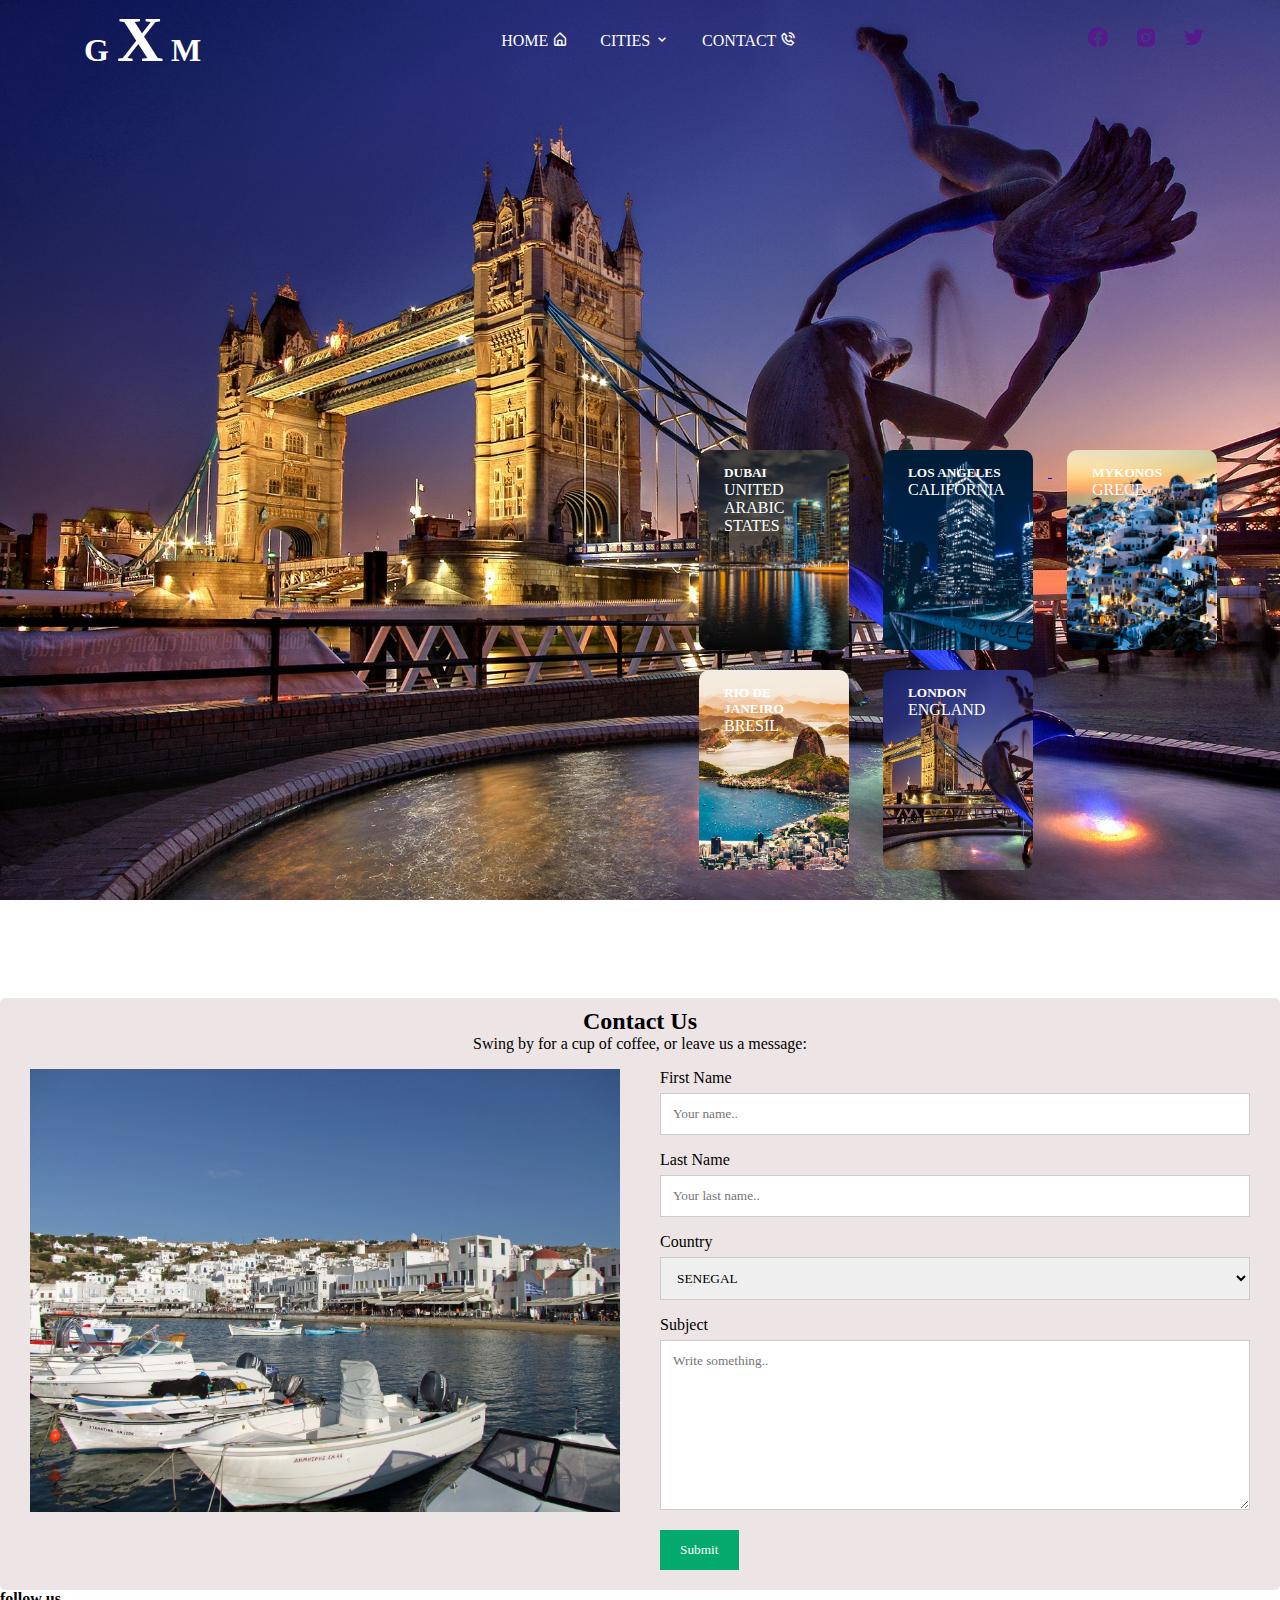
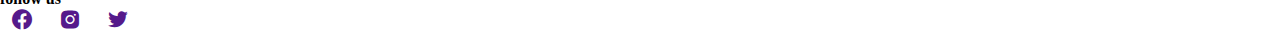
<file: index.html>
<!DOCTYPE html>
<html lang="en">
<head>
    <meta charset="UTF-8">
    <meta name="viewport" content="width=device-width, initial-scale=1.0">
    <link href='https://unpkg.com/boxicons@2.1.4/css/boxicons.min.css' rel='stylesheet'>
    <link rel="stylesheet" href="css/style.css">
    <title>Home</title>
</head>
<body>
    <header>
        
        <div class="principal">
            <div class="logo">
                <h1>g <span>x</span> m</h1>
            </div>

            <nav> 
                <div class="navbar">
                    <a href="index.html">Home <i class='bx bx-home-alt'></i></a>
                    <div class="subnav">
                      <button class="subnavbtn" >cities <i class='bx bx-chevron-down'></i></button>
                      <div class="subnav-content">
                        <a href="pages/dubai.html">dubai</a>
                        <a href="pages/losangeles.html">Los angeles</a>
                        <a href="pages/mykonos.html">mykonos</a>
                        <a href="pages/riodejaneiro.html">Rio de janeiro</a>
                        <a href="pages/london.html">london</a>
                      </div>
                    </div> 
                    <div class="subnav">
                        <a href="pages/contact.html">contact <i class='bx bx-phone-call bx-fade-up' ></i></a>
                      
                    </div> 
            </nav>
            <div class="socials">
                <a href=""><i class='bx bxl-facebook-circle'></i></a>
                <a href=""><i class='bx bxl-instagram-alt' ></i></a>
                <a href=""><i class='bx bxl-twitter' ></i></a>
            </div>
            
            
        
    </header> 
    
    <div class="test">
        <div class="title">
            <h1><span>D</span>iscover our best cities</h1>
        </div>
        <div class="container">
            <a href="pages/dubai.html">
                <div class="card card1">
                    <h5>DUBAI</h5>
                    <p>UNITED ARABIC STATES</p>
                </div>
            </a>
            <a href="pages/losangeles.html">
                <div class="card card2">
                    <h5>LOS ANGELES</h5>
                    <p>CALIFORNIA</p>
                </div>
            </a>
        
            <a href="pages/mykonos.html">
                <div class="card card3">
                    <h5>MYKONOS</h5>
                    <p>GRECE</p>
                </div>
            </a>
            <a href="pages/riodejaneiro.html">
              <div class="card card4">
                    <h5>RIO DE JANEIRO</h5>
                    <p>BRESIL</p>
                </div>
            </a>
               
            <a href="pages/london.html">
                <div class="card card6">
                    <h5>LONDON</h5>
                    <p>ENGLAND</p>
                </div>
            </a>
        </div>
    </div>
    
    <main class="contact">
        <div class="head">
            <h2>Contact Us</h2>
            <p>Swing by for a cup of coffee, or leave us a message:</p>
        </div>
        <div class="row">
            <div class="column">
                <img src="images/boats-487264.jpg" style="width:100%">
            </div>
            <div class="column">
                <form>
                    <label for="fname">First Name</label>
                    <input type="text" id="fname" name="firstname" placeholder="Your name..">
                    <label for="lname">Last Name</label>
                    <input type="text" id="lname" name="lastname" placeholder="Your last name..">
                    <label for="country">Country</label>
                    <select id="country" name="country">
                        <option value="senegal">SENEGAL</option>
                        <option value="cameroun">CAMEROON</option>
                        <option value="usa">USA</option>
                    </select>
                    <label for="subject">Subject</label>
                    <textarea id="subject" name="subject" placeholder="Write something.." style="height:170px"></textarea>
                    <input type="submit" value="Submit">
                </form>
            </div>
        </div>
    </main>
    <footer>
        <div class="footer-col">
            <h4>follow us</h4>
            <div class="socials">
                <a href=""><i class='bx bxl-facebook-circle'></i></a>
                <a href=""><i class='bx bxl-instagram-alt' ></i></a>
                <a href=""><i class='bx bxl-twitter' ></i></a>
            </div>
        </div>
    </footer>  
</body>
</html>
</file>
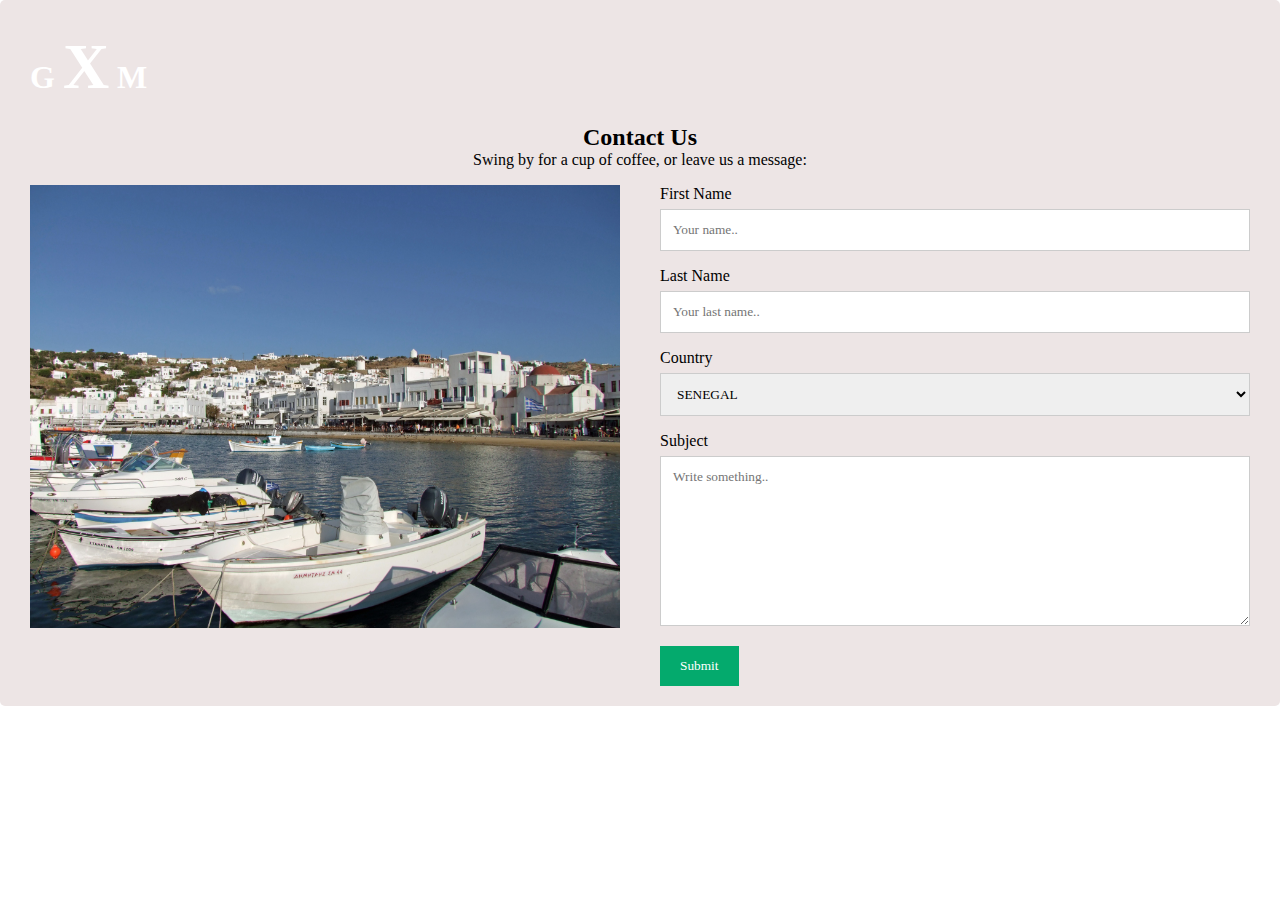
<file: pages/contact.html>
<!DOCTYPE html>
<html lang="en">
<head>
    <meta charset="UTF-8">
    <meta name="viewport" content="width=device-width, initial-scale=1.0">
    <link href='https://unpkg.com/boxicons@2.1.4/css/boxicons.min.css' rel='stylesheet'>
    <link rel="stylesheet" href="../css/style.css">
    <title>contact</title>
</head>
<body>
    <main class="contact">
        <a href="../index.html" class="logo">
            <h1>g <span>x</span> m</h1>
        </a>
        <div style="text-align:center">
            <h2>Contact Us</h2>
            <p>Swing by for a cup of coffee, or leave us a message:</p>
        </div>
        <div class="row">
            <div class="column">
                <img src="../images/boats-487264.jpg" style="width:100%">
            </div>
            <div class="column">             
                <form>
                    <label for="fname">First Name</label>
                    <input type="text" id="fname" name="firstname" placeholder="Your name..">
                    <label for="lname">Last Name</label>
                    <input type="text" id="lname" name="lastname" placeholder="Your last name..">
                    <label for="country">Country</label>
                    <select id="country" name="country">
                        <option value="senegal">SENEGAL</option>
                        <option value="cameroun">CAMEROON</option>
                        <option value="usa">USA</option>
                    </select>
                    <label for="subject">Subject</label>
                    <textarea id="subject" name="subject" placeholder="Write something.." style="height:170px"></textarea>
                    <input type="submit" value="Submit">
                </form>
            </div>
        </div>
    </main>
</body>
</html>
</file>
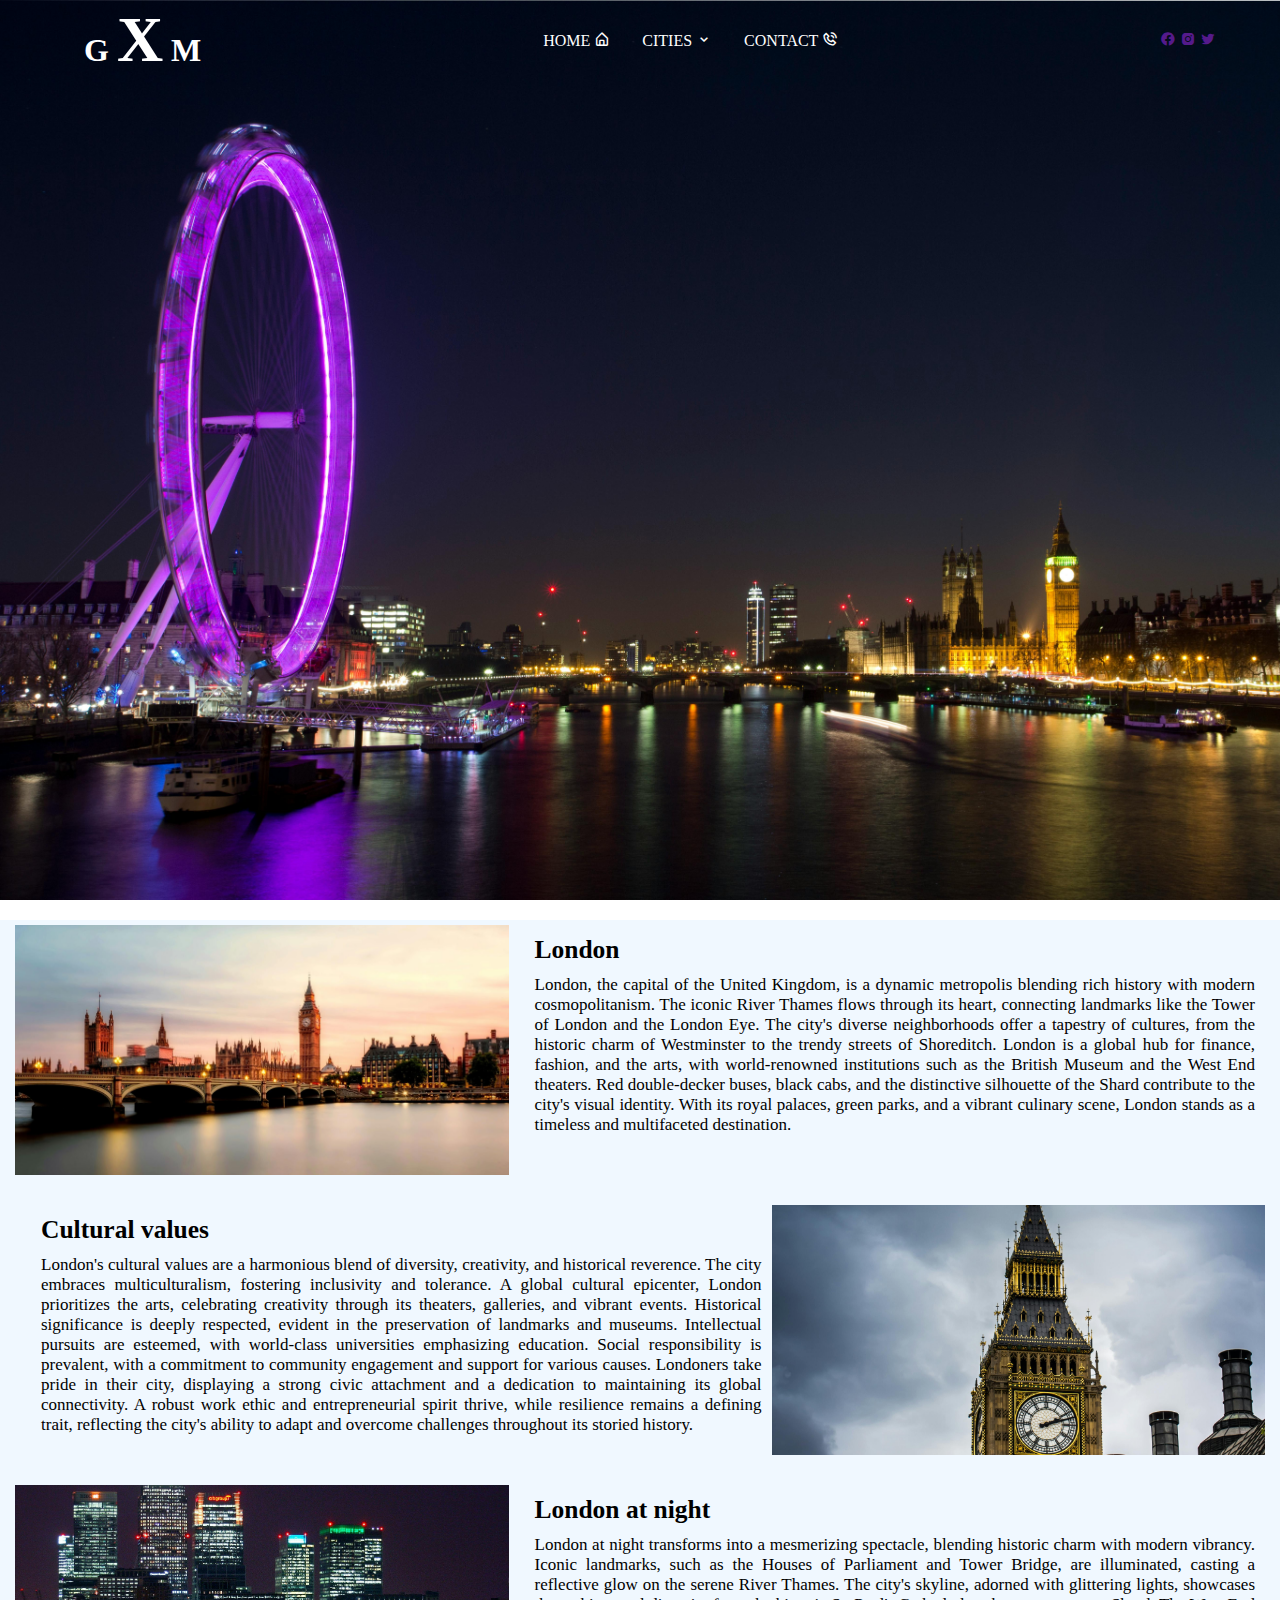
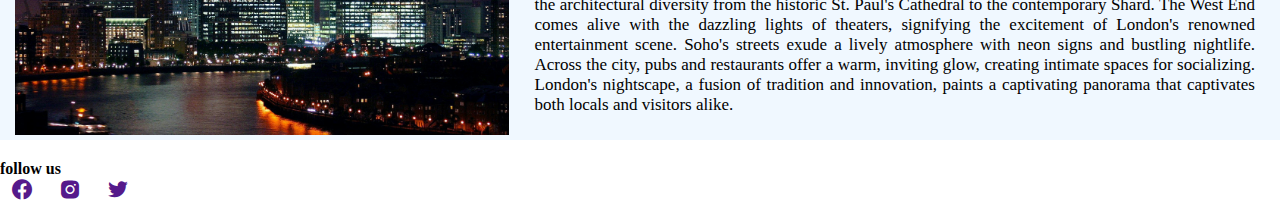
<file: pages/london.html>
<!DOCTYPE html>
<html lang="en">
    <head>
        <meta charset="UTF-8">
        <meta name="viewport" content="width=device-width, initial-scale=1.0">
        <link href='https://unpkg.com/boxicons@2.1.4/css/boxicons.min.css' rel='stylesheet'>
        <link rel="stylesheet" href="../css/style.css">
        <title>london</title>
    </head>
    <body>
        <section id="london">
            
            
                <div class="principal">
                  <div class="logo">
                    <h1>g <span>x</span> m</h1>
                  </div>

                    <nav> 
                        <div class="navbar">
                            <a href="../index.html">Home <i class='bx bx-home-alt'></i></a>
                            <div class="subnav">
                            <button class="subnavbtn" >cities <i class='bx bx-chevron-down'></i></button>
                            <div class="subnav-content">
                                <a href="dubai.html">dubai</a>
                                <a href="losangeles.html">Los angeles</a>
                                <a href="mykonos.html">mykonos</a>
                                <a href="riodejaneiro.html">Rio de janeiro</a>
                                <a href="london.html">london</a>
                            </div>
                            </div> 
                            <div class="subnav">
                                <a href="contact.html">contact <i class='bx bx-phone-call bx-fade-up' ></i></a>
                            
                            </div> 
                    </nav>
                    <div class="socials">
                        <a href=""><i class='bx bxl-facebook-circle'></i></a>
                        <a href=""><i class='bx bxl-instagram-alt' ></i></a>
                        <a href=""><i class='bx bxl-twitter' ></i></a>
                    </div>
            </section>
            <div class="wraper-grille">
      
                <div class="city-item">
                  <div class="image-item">
                      <img src="../images/pexels-pixabay-460672.jpg" alt="">
                  </div>
                  
                  <div class="desc-item">
                    <h2>London</h2>
                
        
                    <p>London, the capital of the United Kingdom, is a dynamic metropolis blending rich history with modern cosmopolitanism. The iconic River Thames flows through its heart, connecting landmarks like the Tower of London and the London Eye. The city's diverse neighborhoods offer a tapestry of cultures, from the historic charm of Westminster to the trendy streets of Shoreditch. London is a global hub for finance, fashion, and the arts, with world-renowned institutions such as the British Museum and the West End theaters. Red double-decker buses, black cabs, and the distinctive silhouette of the Shard contribute to the city's visual identity. With its royal palaces, green parks, and a vibrant culinary scene, London stands as a timeless and multifaceted destination.





                    </p>
                  </div>
                </div>
              <div class="city-item">
                
                <div class="desc-item">
                  <h2>Cultural values</h2>
        
                    <p>London's cultural values are a harmonious blend of diversity, creativity, and historical reverence. The city embraces multiculturalism, fostering inclusivity and tolerance. A global cultural epicenter, London prioritizes the arts, celebrating creativity through its theaters, galleries, and vibrant events. Historical significance is deeply respected, evident in the preservation of landmarks and museums. Intellectual pursuits are esteemed, with world-class universities emphasizing education. Social responsibility is prevalent, with a commitment to community engagement and support for various causes. Londoners take pride in their city, displaying a strong civic attachment and a dedication to maintaining its global connectivity. A robust work ethic and entrepreneurial spirit thrive, while resilience remains a defining trait, reflecting the city's ability to adapt and overcome challenges throughout its storied history.











                    </p>
        
                </div>
                <div class="image-item">
                  <img src="../images/pexels-amar-saleem-77171.jpg">
                </div>
                </div>
              <div class="city-item">
                <div class="image-item">
                  <img src="../images/pexels-pixabay-88514.jpg">
                </div>
                  <div class="desc-item">
                    <h2>London at night</h2>
        
                    <p>London at night transforms into a mesmerizing spectacle, blending historic charm with modern vibrancy. Iconic landmarks, such as the Houses of Parliament and Tower Bridge, are illuminated, casting a reflective glow on the serene River Thames. The city's skyline, adorned with glittering lights, showcases the architectural diversity from the historic St. Paul's Cathedral to the contemporary Shard. The West End comes alive with the dazzling lights of theaters, signifying the excitement of London's renowned entertainment scene. Soho's streets exude a lively atmosphere with neon signs and bustling nightlife. Across the city, pubs and restaurants offer a warm, inviting glow, creating intimate spaces for socializing. London's nightscape, a fusion of tradition and innovation, paints a captivating panorama that captivates both locals and visitors alike.
                    </p>
        
                  </div>
               </div>
              
          </div>
          <footer>
            <div class="footer-col">
              <h4>follow us</h4>
              <div class="socials">
                <a href=""><i class='bx bxl-facebook-circle'></i></a>
                        <a href=""><i class='bx bxl-instagram-alt' ></i></a>
                        <a href=""><i class='bx bxl-twitter' ></i></a>
              </div>
            </div>
          </footer>
        

    </body>
</html>
</file>
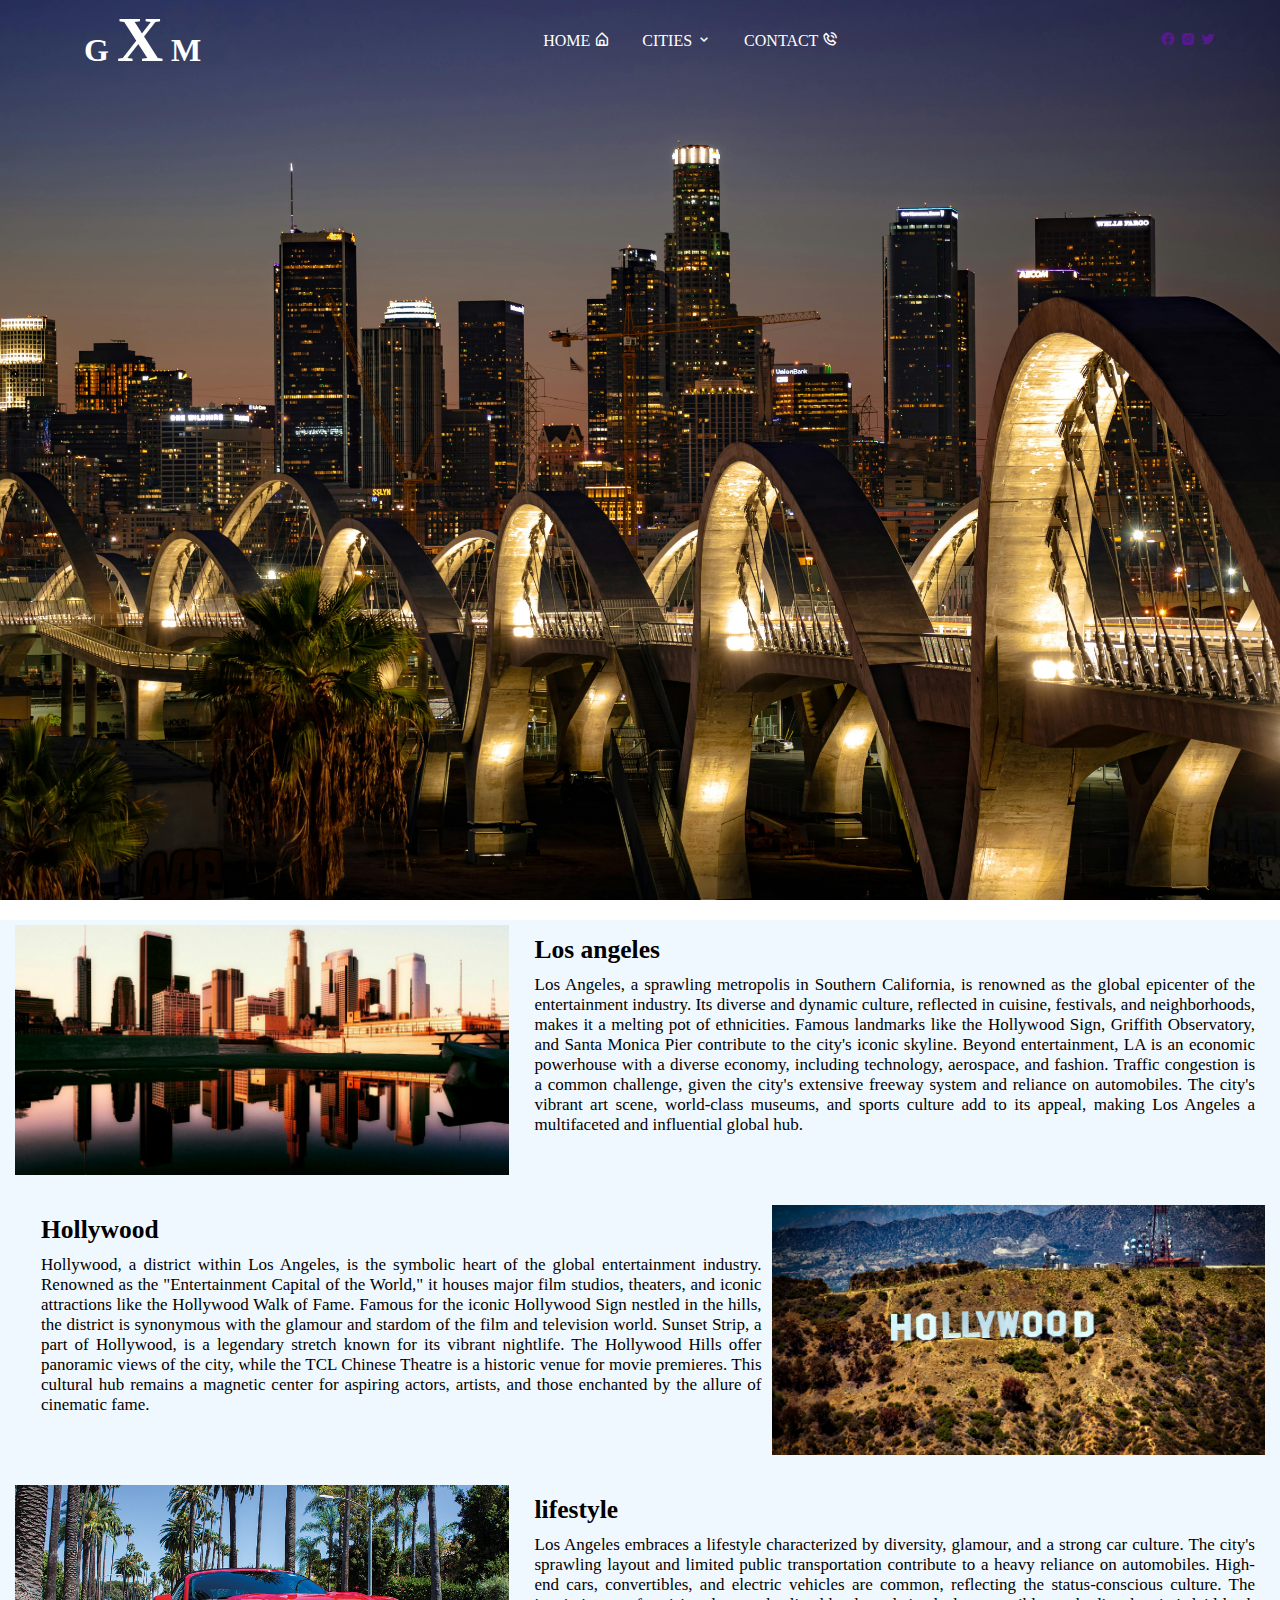
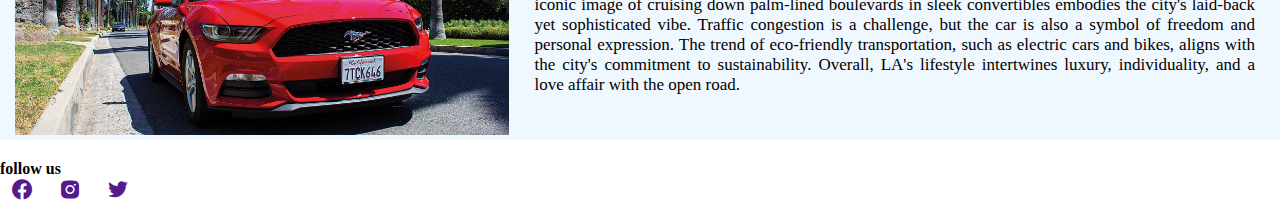
<file: pages/losangeles.html>
<!DOCTYPE html>
<html lang="en">
    <head>
        <meta charset="UTF-8">
        <meta name="viewport" content="width=device-width, initial-scale=1.0">
        <link href='https://unpkg.com/boxicons@2.1.4/css/boxicons.min.css' rel='stylesheet'>
        <link rel="stylesheet" href="../css/style.css">
        <title>losangeles</title>
    </head>
    <body>
        <section id="losangeles">
            
            
            
                <div class="principal">
                  <div class="logo">
                    <h1>g <span>x</span> m</h1>
                  </div>
                    <nav> 
                        <div class="navbar">
                            <a href="../index.html">Home <i class='bx bx-home-alt'></i></a>
                            <div class="subnav">
                            <button class="subnavbtn" >cities <i class='bx bx-chevron-down'></i></button>
                            <div class="subnav-content">
                                <a href="dubai.html">dubai</a>
                                <a href="losangeles.html">Los angeles</a>
                                <a href="mykonos.html">mykonos</a>
                                <a href="riodejaneiro.html">Rio de janeiro</a>
                                <a href="london.html">london</a>
                            </div>
                            </div> 
                            <div class="subnav">
                                <a href="contact.html">contact <i class='bx bx-phone-call bx-fade-up' ></i></a>
                            
                            </div> 
                    </nav>
                    <div class="socials">
                        <a href=""><i class='bx bxl-facebook-circle'></i></a>
                        <a href=""><i class='bx bxl-instagram-alt' ></i></a>
                        <a href=""><i class='bx bxl-twitter' ></i></a>
                    </div>
            </section>
            <div class="wraper-grille">
      
                <div class="city-item">
                  <div class="image-item">
                     <img src="../images/pexels-pixabay-462219.jpg" alt="">
                  </div>
                  
                  <div class="desc-item">
                    <h2>Los angeles</h2>
                
        
                    <p>Los Angeles, a sprawling metropolis in Southern California, is renowned as the global epicenter of the entertainment industry. Its diverse and dynamic culture, reflected in cuisine, festivals, and neighborhoods, makes it a melting pot of ethnicities. Famous landmarks like the Hollywood Sign, Griffith Observatory, and Santa Monica Pier contribute to the city's iconic skyline. Beyond entertainment, LA is an economic powerhouse with a diverse economy, including technology, aerospace, and fashion. Traffic congestion is a common challenge, given the city's extensive freeway system and reliance on automobiles. The city's vibrant art scene, world-class museums, and sports culture add to its appeal, making Los Angeles a multifaceted and influential global hub.</p>
                  </div>
                </div>
              <div class="city-item">
                
                <div class="desc-item">
                  <h2>Hollywood</h2>
        
                    <p>Hollywood, a district within Los Angeles, is the symbolic heart of the global entertainment industry. Renowned as the "Entertainment Capital of the World," it houses major film studios, theaters, and iconic attractions like the Hollywood Walk of Fame. Famous for the iconic Hollywood Sign nestled in the hills, the district is synonymous with the glamour and stardom of the film and television world. Sunset Strip, a part of Hollywood, is a legendary stretch known for its vibrant nightlife. The Hollywood Hills offer panoramic views of the city, while the TCL Chinese Theatre is a historic venue for movie premieres. This cultural hub remains a magnetic center for aspiring actors, artists, and those enchanted by the allure of cinematic fame.</p>
        
                </div>
                <div class="image-item">
                  <img src="../images/hollywood-sign-1598473.jpg">
                </div>
                </div>
              <div class="city-item">
                <div class="image-item">
                  <img src="../images/convertible-1630448_1920.jpg">
                </div>
                  <div class="desc-item">
                    <h2>lifestyle</h2>
        
                    <p>Los Angeles embraces a lifestyle characterized by diversity, glamour, and a strong car culture. The city's sprawling layout and limited public transportation contribute to a heavy reliance on automobiles. High-end cars, convertibles, and electric vehicles are common, reflecting the status-conscious culture. The iconic image of cruising down palm-lined boulevards in sleek convertibles embodies the city's laid-back yet sophisticated vibe. Traffic congestion is a challenge, but the car is also a symbol of freedom and personal expression. The trend of eco-friendly transportation, such as electric cars and bikes, aligns with the city's commitment to sustainability. Overall, LA's lifestyle intertwines luxury, individuality, and a love affair with the open road.</p>
        
                  </div>
               </div>
              
          </div>
          <footer>
            <div class="footer-col">
              <h4>follow us</h4>
              <div class="socials">
                <a href=""><i class='bx bxl-facebook-circle'></i></a>
                        <a href=""><i class='bx bxl-instagram-alt' ></i></a>
                        <a href=""><i class='bx bxl-twitter' ></i></a>
              </div>
            </div>
          </footer>
        

    </body>
</html>
</file>
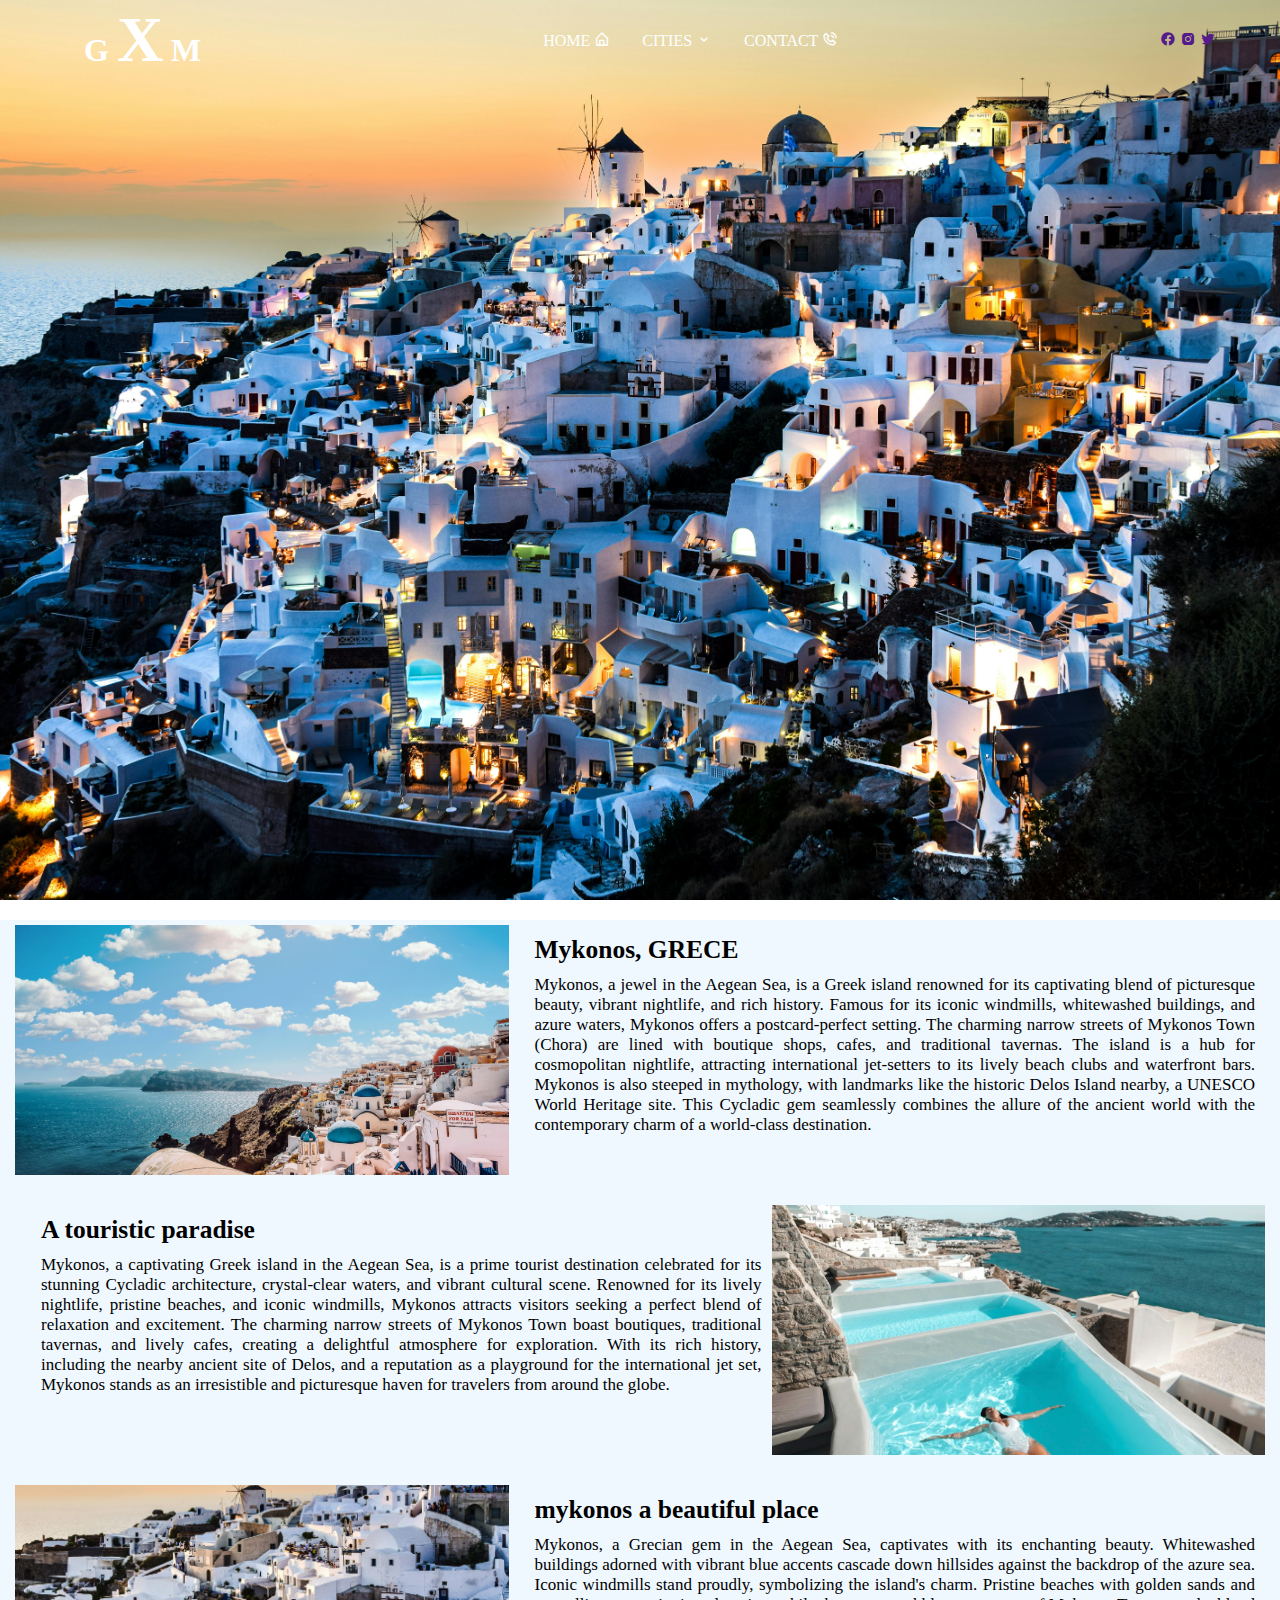
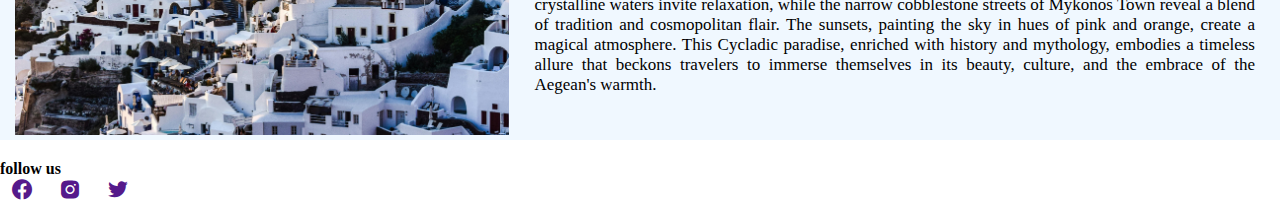
<file: pages/mykonos.html>
<!DOCTYPE html>
<html lang="en">
    <head>
        <meta charset="UTF-8">
        <meta name="viewport" content="width=device-width, initial-scale=1.0">
        <link href='https://unpkg.com/boxicons@2.1.4/css/boxicons.min.css' rel='stylesheet'>
        <link rel="stylesheet" href="../css/style.css">
        <title>mykonos</title>
    </head>
    <body>
        <section id="mykonos">
            
            
                <div class="principal">
                  <div class="logo">
                    <h1>g <span>x</span> m</h1>
                  </div>

                    <nav> 
                        <div class="navbar">
                            <a href="../index.html">Home <i class='bx bx-home-alt'></i></a>
                            <div class="subnav">
                            <button class="subnavbtn" >cities <i class='bx bx-chevron-down'></i></button>
                            <div class="subnav-content">
                                <a href="dubai.html">dubai</a>
                                <a href="losangeles.html">Los angeles</a>
                                <a href="mykonos.html">mykonos</a>
                                <a href="riodejaneiro.html">Rio de janeiro</a>
                                <a href="london.html">london</a>
                            </div>
                            </div> 
                            <div class="subnav">
                                <a href="contact.html">contact <i class='bx bx-phone-call bx-fade-up' ></i></a>
                            
                            </div> 
                    </nav>
                    <div class="socials">
                        <a href=""><i class='bx bxl-facebook-circle'></i></a>
                        <a href=""><i class='bx bxl-instagram-alt' ></i></a>
                        <a href=""><i class='bx bxl-twitter' ></i></a>
                    </div>
            </section>
            <div class="wraper-grille">
      
                <div class="city-item">
                  <div class="image-item">
                      <img src="../images/pexels-aleksandar-pasaric-1285625.jpg" alt="">
                  </div>
                  
                  <div class="desc-item">
                    <h2>Mykonos, GRECE</h2>
                
        
                    <p>Mykonos, a jewel in the Aegean Sea, is a Greek island renowned for its captivating blend of picturesque beauty, vibrant nightlife, and rich history. Famous for its iconic windmills, whitewashed buildings, and azure waters, Mykonos offers a postcard-perfect setting. The charming narrow streets of Mykonos Town (Chora) are lined with boutique shops, cafes, and traditional tavernas. The island is a hub for cosmopolitan nightlife, attracting international jet-setters to its lively beach clubs and waterfront bars. Mykonos is also steeped in mythology, with landmarks like the historic Delos Island nearby, a UNESCO World Heritage site. This Cycladic gem seamlessly combines the allure of the ancient world with the contemporary charm of a world-class destination.</p>
                  </div>
                </div>
              <div class="city-item">
                
                <div class="desc-item">
                  <h2>A touristic paradise</h2>
        
                    <p>Mykonos, a captivating Greek island in the Aegean Sea, is a prime tourist destination celebrated for its stunning Cycladic architecture, crystal-clear waters, and vibrant cultural scene. Renowned for its lively nightlife, pristine beaches, and iconic windmills, Mykonos attracts visitors seeking a perfect blend of relaxation and excitement. The charming narrow streets of Mykonos Town boast boutiques, traditional tavernas, and lively cafes, creating a delightful atmosphere for exploration. With its rich history, including the nearby ancient site of Delos, and a reputation as a playground for the international jet set, Mykonos stands as an irresistible and picturesque haven for travelers from around the globe. </p>
        
                </div>
                <div class="image-item">
                  <img src="../images/pexels-katie-cerami-9770700.jpg">
                </div>
                </div>
              <div class="city-item">
                <div class="image-item">
                  <img src="../images/pexels-axp-photography-18774901.jpg">
                </div>
                  <div class="desc-item">
                    <h2>mykonos a beautiful place</h2>
        
                    <p>Mykonos, a Grecian gem in the Aegean Sea, captivates with its enchanting beauty. Whitewashed buildings adorned with vibrant blue accents cascade down hillsides against the backdrop of the azure sea. Iconic windmills stand proudly, symbolizing the island's charm. Pristine beaches with golden sands and crystalline waters invite relaxation, while the narrow cobblestone streets of Mykonos Town reveal a blend of tradition and cosmopolitan flair. The sunsets, painting the sky in hues of pink and orange, create a magical atmosphere. This Cycladic paradise, enriched with history and mythology, embodies a timeless allure that beckons travelers to immerse themselves in its beauty, culture, and the embrace of the Aegean's warmth.</p>
        
                  </div>
               </div>
              
          </div>
          <footer>
            <div class="footer-col">
              <h4>follow us</h4>
              <div class="socials">
                <a href=""><i class='bx bxl-facebook-circle'></i></a>
                        <a href=""><i class='bx bxl-instagram-alt' ></i></a>
                        <a href=""><i class='bx bxl-twitter' ></i></a>
              </div>
            </div>
          </footer>
        

    </body>
</html>
</file>
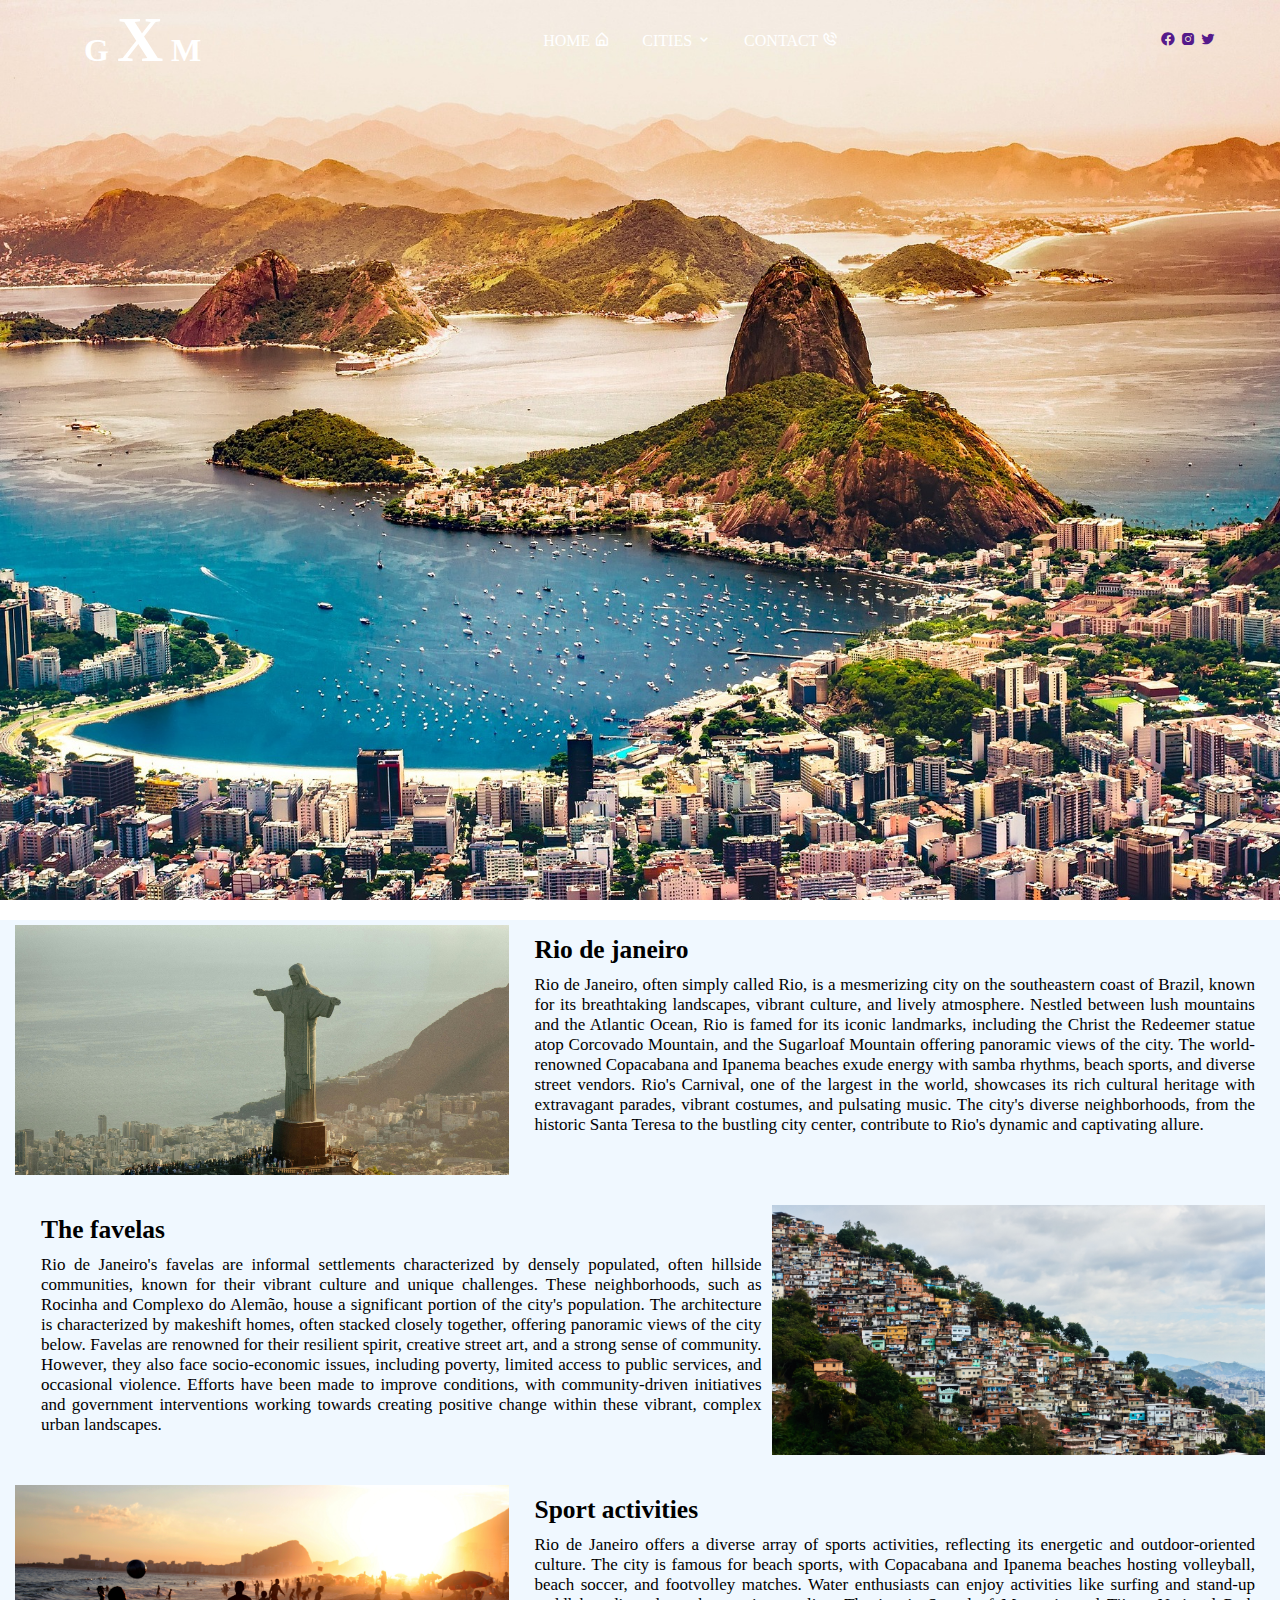
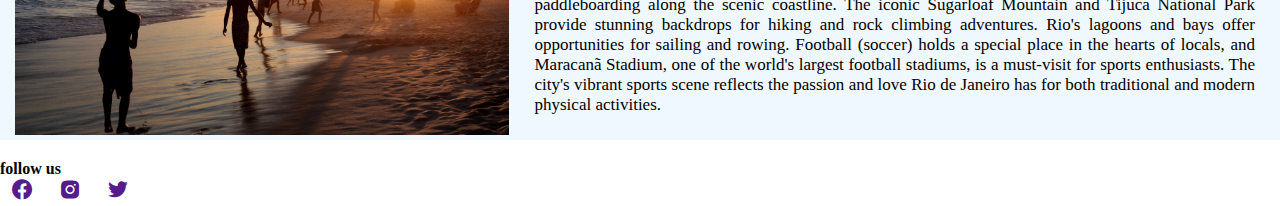
<file: pages/riodejaneiro.html>
<!DOCTYPE html>
<html lang="en">
    <head>
        <meta charset="UTF-8">
        <meta name="viewport" content="width=device-width, initial-scale=1.0">
        <link href='https://unpkg.com/boxicons@2.1.4/css/boxicons.min.css' rel='stylesheet'>
        <link rel="stylesheet" href="../css/style.css">
        <title>riodejaneiro</title>
    </head>
    <body>
        <section id="rio">
            
            
                <div class="principal">
                  <div class="logo">
                    <h1>g <span>x</span> m</h1>
                  </div>

                    <nav> 
                        <div class="navbar">
                            <a href="../index.html">Home <i class='bx bx-home-alt'></i></a>
                            <div class="subnav">
                            <button class="subnavbtn" >cities <i class='bx bx-chevron-down'></i></button>
                            <div class="subnav-content">
                                <a href="dubai.html">dubai</a>
                                <a href="losangeles.html">Los angeles</a>
                                <a href="mykonos.html">mykonos</a>
                                <a href="riodejaneiro.html">Rio de janeiro</a>
                                <a href="london.html">london</a>
                            </div>
                            </div> 
                            <div class="subnav">
                                <a href="contact.html">contact <i class='bx bx-phone-call bx-fade-up' ></i></a>
                            
                            </div> 
                    </nav>
                    <div class="socials">
                        <a href=""><i class='bx bxl-facebook-circle'></i></a>
                        <a href=""><i class='bx bxl-instagram-alt' ></i></a>
                        <a href=""><i class='bx bxl-twitter' ></i></a>
                    </div>
            </section>
            <div class="wraper-grille">
      
                <div class="city-item">
                  <div class="image-item">
                      <img src="../images/pexels-athena-6580703.jpg" alt="">
                  </div>
                  
                  <div class="desc-item">
                    <h2>Rio de janeiro</h2>
                
        
                    <p>Rio de Janeiro, often simply called Rio, is a mesmerizing city on the southeastern coast of Brazil, known for its breathtaking landscapes, vibrant culture, and lively atmosphere. Nestled between lush mountains and the Atlantic Ocean, Rio is famed for its iconic landmarks, including the Christ the Redeemer statue atop Corcovado Mountain, and the Sugarloaf Mountain offering panoramic views of the city. The world-renowned Copacabana and Ipanema beaches exude energy with samba rhythms, beach sports, and diverse street vendors. Rio's Carnival, one of the largest in the world, showcases its rich cultural heritage with extravagant parades, vibrant costumes, and pulsating music. The city's diverse neighborhoods, from the historic Santa Teresa to the bustling city center, contribute to Rio's dynamic and captivating allure.</p>
                  </div>
                </div>
              <div class="city-item">
                
                <div class="desc-item">
                  <h2>The favelas</h2>
        
                    <p>Rio de Janeiro's favelas are informal settlements characterized by densely populated, often hillside communities, known for their vibrant culture and unique challenges. These neighborhoods, such as Rocinha and Complexo do Alemão, house a significant portion of the city's population. The architecture is characterized by makeshift homes, often stacked closely together, offering panoramic views of the city below. Favelas are renowned for their resilient spirit, creative street art, and a strong sense of community. However, they also face socio-economic issues, including poverty, limited access to public services, and occasional violence. Efforts have been made to improve conditions, with community-driven initiatives and government interventions working towards creating positive change within these vibrant, complex urban landscapes.</p>
        
                </div>
                <div class="image-item">
                  <img src="../images/rio-de-janeiro-3549794.jpg">
                </div>
                </div>
              <div class="city-item">
                <div class="image-item">
                  <img src="../images/people-2359870.jpg">
                </div>
                  <div class="desc-item">
                    <h2>Sport activities</h2>
        
                    <p>Rio de Janeiro offers a diverse array of sports activities, reflecting its energetic and outdoor-oriented culture. The city is famous for beach sports, with Copacabana and Ipanema beaches hosting volleyball, beach soccer, and footvolley matches. Water enthusiasts can enjoy activities like surfing and stand-up paddleboarding along the scenic coastline. The iconic Sugarloaf Mountain and Tijuca National Park provide stunning backdrops for hiking and rock climbing adventures. Rio's lagoons and bays offer opportunities for sailing and rowing. Football (soccer) holds a special place in the hearts of locals, and Maracanã Stadium, one of the world's largest football stadiums, is a must-visit for sports enthusiasts. The city's vibrant sports scene reflects the passion and love Rio de Janeiro has for both traditional and modern physical activities.</p>
        
                  </div>
               </div>
              
          </div>
          <footer>
            <div class="footer-col">
              <h4>follow us</h4>
              <div class="socials">
                <a href=""><i class='bx bxl-facebook-circle'></i></a>
                        <a href=""><i class='bx bxl-instagram-alt' ></i></a>
                        <a href=""><i class='bx bxl-twitter' ></i></a>
              </div>
            </div>
          </footer>
        

    </body>
</html>
</file>
<file: css/style.css>
*{
    padding: 0;
    margin:0;
    box-sizing: border-box;
    font-family: century;
}
header {
    background-image: url(../images/london-3078109_1920.jpg);
    min-height: 100vh;
    background-size: cover;
    background-repeat: no-repeat;
    background-position: center;
    width: 100vw;
}

a.logo {
  text-decoration: none;
}

.logo h1 {
    
    text-align: left left ;
    margin: 10px;
    padding: 10px 10px;
    text-decoration: solid aliceblue;
    text-transform: uppercase;
    border: 10px transparent aliceblue;
    font-family: century;
    color :white;
    font-size: 2rem;
}
.logo  h1 span {
    color:white;
    font-weight: bold;
    font-size: 4rem;
}
 header div.principal  {
    width: 100%;
    height: 80px;
    display:flex;
    align-items: center;
    justify-content: space-between;
    padding: 0 5%;

}
header.socials {
    display: flex;
    text-decoration: none;
    width: 100%;
    
   

}
header .socials a {
    margin: 5px 10px;
    font-size: x-large;
    width: 70%;
    margin: auto;
   float: right right;
    text-decoration: none;
    left: 0;
}
div .socials a {
    margin: 5px 10px;
    left: auto;
}
header .socials a:hover{
    color: magenta;
    transform: translate(-10px);

}


 
  .navbar {
    overflow: hidden;
    text-transform:uppercase ;
    gap: 2rem;

  
  }
  
  .navbar a {
    float: left;
    font-size: 16px;
    color: white;
    text-align: center;
    padding: 14px 16px;
    text-decoration: none;
    gap: 2rem;
  }
  
  .subnav {
    float: left;
    overflow: hidden;
    gap: 2rem;
  }
  
  .subnav .subnavbtn {
    font-size: 16px;  
    border: none;
    outline: none;
    color: white;
    padding: 14px 16px;
    background-color: inherit ;
    font-family: inherit;
    margin: 0;
    text-transform: uppercase;
    gap: 2rem;
  }
  
  .navbar a:hover, .subnav:hover .subnavbtn {
    border-bottom: 4px solid magenta;
    
  }
  
  .subnav-content {
    display: none;
    position: absolute;
    width: 100%;
    gap: 2rem;
   
  }
  
  .subnav-content a {
    float: left;
    color: white;
    text-decoration: none;
    gap: 2rem;  
  }
  
  .subnav-content a:hover {
    
    color:white;
  }
  
  .subnav:hover .subnav-content {
    display: block;
    flex: auto;
    border-bottom: 4px solid transparent;
    transform: translate(-10px);
    transition: 0.5s ease-in;

    
    width: 55%;
  }
  
    
    
 
 .title h1 {
     
     
    font-size: 50px; 
    margin: 10px;
    padding: 10px 10px;
    text-decoration: solid aliceblue;
    text-transform: uppercase;
    border: 10px transparent aliceblue;
    font-family: century;
    color :white;
 }
 .see-more {
     position:absolute;
     left: 70px;
     
     right: 45%;
     margin-bottom: 50px;
     text-align: bottom;
     text-transform: uppercase;
 }
 
 .see-more a {
     text-decoration: none;
     color:black;
     padding: 20px;
     border-radius: 20px;
     background-color: white;
     position: absolute;
     top: 50%;
     right: 50%;
 }
 .see-more a:hover {
     background-color:rgb(89, 89, 216);
     
 }
 .container {
    display:inline-block;
    position: absolute;
    align-items: center;
    right: 100vh;
    bottom: 10px;
    margin: 10px;
    padding: 10 20px;
    width: 45%;
    right: 10px;

 }

  .card{
    width: 150px;
    height: 200px;
    display: inline-table;
    border-radius: 10px;
    padding: 15px 25px;
    box-sizing: border-box;
    cursor: pointer;
    margin: 10px 15px;
    background-position: center;
    background-size: cover;
    transition: 0.5s;
    color:white;
    

}
.card1{
    background-image: url(../images/dubai-4748856_1280.jpg) ;
}
.card2{
    background-image: url(../images/los-angeles-1768743_1280.jpg);
}
.card3{
    background-image: url(../images/pexels-axp-photography-18774885.jpg);
}
.card4{
    background-image: url(../images/rio-de-janeiro-1963744_1920.jpg);
}

.card6{
    background-image: url(../images/london-3078109_1920.jpg);
}

 .card:hover {
    transform: translate(-10px);
    color: green;
}
input[type=text], select, textarea {
    width: 100%;
    padding: 12px;
    border: 1px solid #ccc;
    margin-top: 6px;
    margin-bottom: 16px;
    resize: vertical;
  }
  
  input[type=submit] {
    background-color: #04AA6D;
    color: white;
    padding: 12px 20px;
    border: none;
    cursor: pointer;
  }
  
  input[type=submit]:hover {
    background-color: #45a049;
  }
  
  /* Style the container/contact section */
  main.contact {
    border-radius: 5px;
    padding: 10px;
    position: relative;
    bottom: 0;
    align-items: center;
    background-color:rgb(237, 229, 229);

  }

  .contact .head {
    text-align:center;
  }
  
  /* Create two columns that float next to eachother */
  .column {
    float: left;
    width: 50%;
    margin-top: 6px;
    padding:  10px 20px;
  }
  
  /* Clear floats after the columns */
  .row:after {
    content: "";
    display: table;
    clear: both;
  }
  
footer.socials {
    display: flex;
    text-decoration: none;
    width: 100%;
}
footer .socials a {
    margin: 5px 10px;
    font-size: x-large;
    width: 70%;
    margin: auto;
   float: left left;
    text-decoration: none;
    left: 0;
}
div .socials a {
    margin: 49px 10px;
    
}
footer .socials a:hover{
    color: magenta;
    transform: translate(-10px);

}
body main {
    background-color:rgb(237, 229, 229); ;
}
section.dubai {
    background-image: url(../images/burj-khalifa-2212978_1920.jpg);

    min-height: 100%;
    height: 20vh;
    background-size: cover;
    background-repeat: no-repeat;
    
    background-position: center;
    
    width: 100%;
}
section div.principal  {
    width: 100%;
    height: 80px;
    display:flex;
    align-items: center;
    justify-content: space-between;
    padding: 0 5%;
    

}
section.socials {
    display: flex;
    text-decoration: none;
    width: 100%;
   
    
   

}
section .socials a {
    margin: 5px 10px;
   
    
    width: 70%;
    margin: auto;
   float: right right;
    text-decoration: none;
    left: 0;
}
section .socials a:hover{
    color: magenta;
    transform: translate(-10px);

}
video {
    width: 100%;
    min-height: 100%;
    top: auto;
  }
  .slideshow-container {
    max-width: 100%;
    position: relative;
    margin: auto;
  }
.slideshow-container video{
  
  margin-top: 0px;
  position: relative;
  
}
.cont {
  position: relative;
  width: 100%;
  max-width: 800px;
  margin: auto;
}

img {
  width: 100%;
  height: auto;
  display: block;
}

.text-overlay {
  position: absolute;
  top: 50%;
  left: 50%;
  transform: translate(-50%, -50%);
  text-align: center;
  color: #fff;
}

.wraper-grille img {
  width: 50%;
  padding: 0px;
  margin: 0%;
  height: 300px;
  
}
 .images1 {
  display:flex;
  gap: 1rem;
  padding: 5px;
  justify-content: space-between;
  width: fit-content;
  
  
 }
   .textd{
    padding: 20px;
    font-size:20px;
    gap: 1rem;
   }
   .images2 {
    display:flex ;
    flex-direction: row-reverse;
    gap: 1rem;
    padding: 5px;
    justify-content: space-between;
    width: fit-content;
   }
   .images3 {
    display:flex;
    gap: 1rem;
    padding: 5px;
    justify-content: space-between;
    width: fit-content;
    height: 90vh;
    
    
   }
   .wraper-grille{
    background-color: aliceblue;
   }


.city-item {

  /* border: 1px solid red; */
  display: flex;
  justify-content: space-between;
  padding: 5px;
  margin: 20px 10px;
}

.city-item .image-item {
  width: 40%;
  /* border: 1px solid blue; */
}

.city-item .image-item img {
  width: 100%;
  height: 250px;
  background-size: cover;
  background-repeat: no-repeat;
  background-position: 10%;
  object-fit: cover;
}

.city-item .desc-item {
  width: 60%;
  margin-left: 16px;
  text-align: justify;
  padding: 10px;
}

.city-item .desc-item h2{

  margin-bottom: 10px;
}
.desc-item {
  font-size: 17px;
}
#losangeles {
  background-image: url(../images/pexels-soly-moses-14825208.jpg);
  min-height: 100vh;
    background-size: cover;
    background-repeat: no-repeat;
    
    background-position: center;
    
    width: 100vw;
    
}
#mykonos {
  background-image: url(../images/pexels-axp-photography-18774885.jpg);
  min-height: 100vh;
    background-size: cover;
    background-repeat: no-repeat;
    
    background-position: center;
    
    width: 100vw;
    

}
#london{
  background-image: url(../images/pexels-bill-emrich-230794.jpg);
  min-height: 100vh;
    background-size: cover;
    background-repeat: no-repeat;
    
    background-position: center;
    
    width: 100vw;
    


}
#rio{
  background-image: url(../images/rio-de-janeiro-1963744_1920.jpg);
  min-height: 100vh;
    background-size: cover;
    background-repeat: no-repeat;
    
    background-position: center;
    
    width: 100vw;

}

@media only screen and (max-width: 600px) {

  .container {
    position: static;
    display: block;
    padding: 10 20px;
    width: 100%;
  }

  .row:after {
    width: 100%;
  }

  .column {
    width: 100%;
  }

  header div.principal {
    display: block;
  }

  .city-item  {
    display: block;
  }

  .city-item .image-item {
    width: 100%;
  }

  .city-item .desc-item {
    width: 100%;
  }
  section div.principal{
    display: block;
  }




}

/* @media only screen and (min-width: 600px) {

  .container {
    position: static;
    display: block;
    padding: 10 20px;
    width: 100%;
 }

} */
</file>
